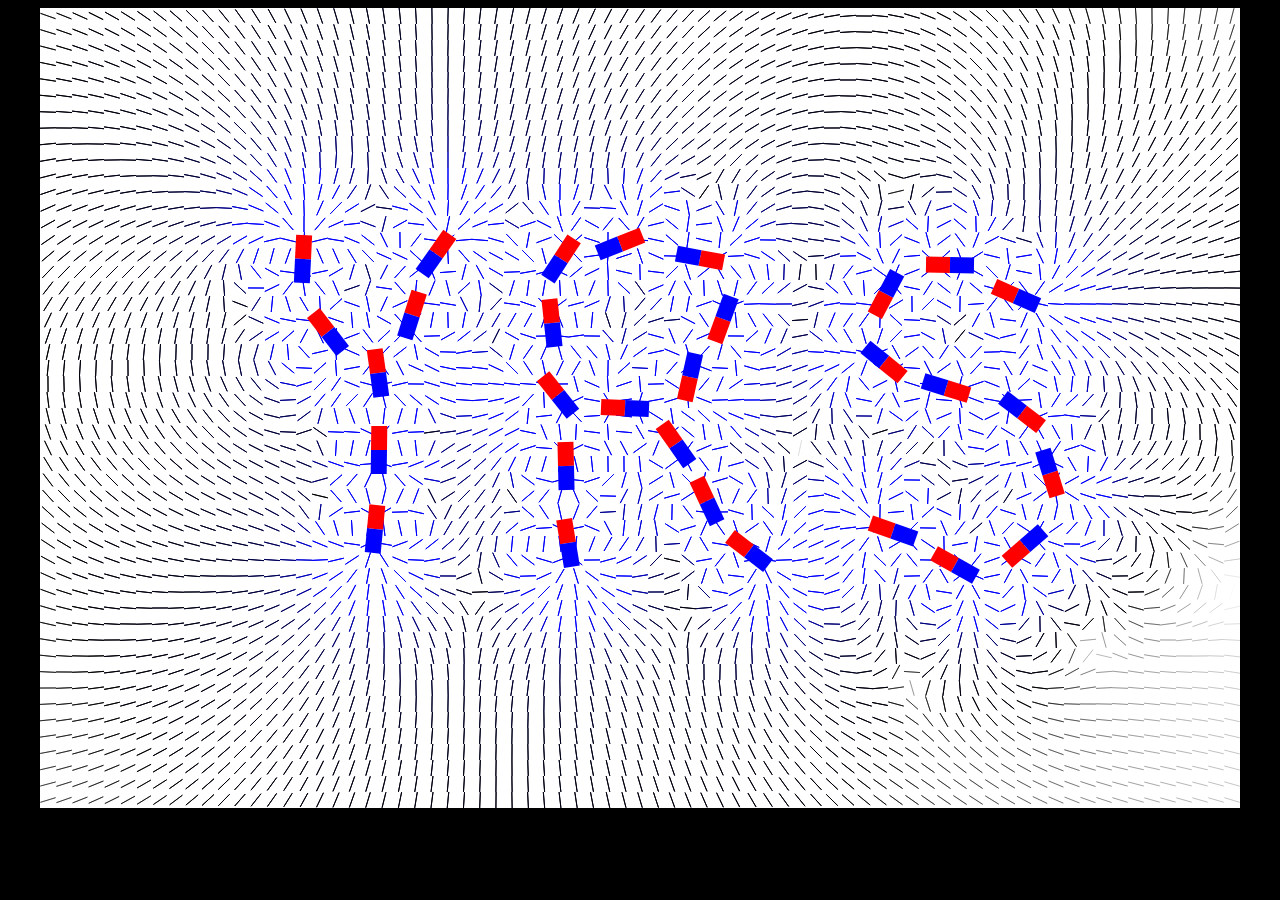
<file: magnets/fma.html>
<!DOCTYPE html>
    <html>
        <head>
            <title>Magnet Play</title>
            <link rel="stylesheet" href="fma.css"/>
        </head>
        <body>
            <canvas id="canvas" height="800" width="1200" onmousedown="MD();" onmouseup="MU();"/>
            <script src="fma.js"></script>
        </body>
    </html>
</file>
<file: magnets/fma.css>
body
{
    text-align: center;
    background-color: #000000;
}
</file>
